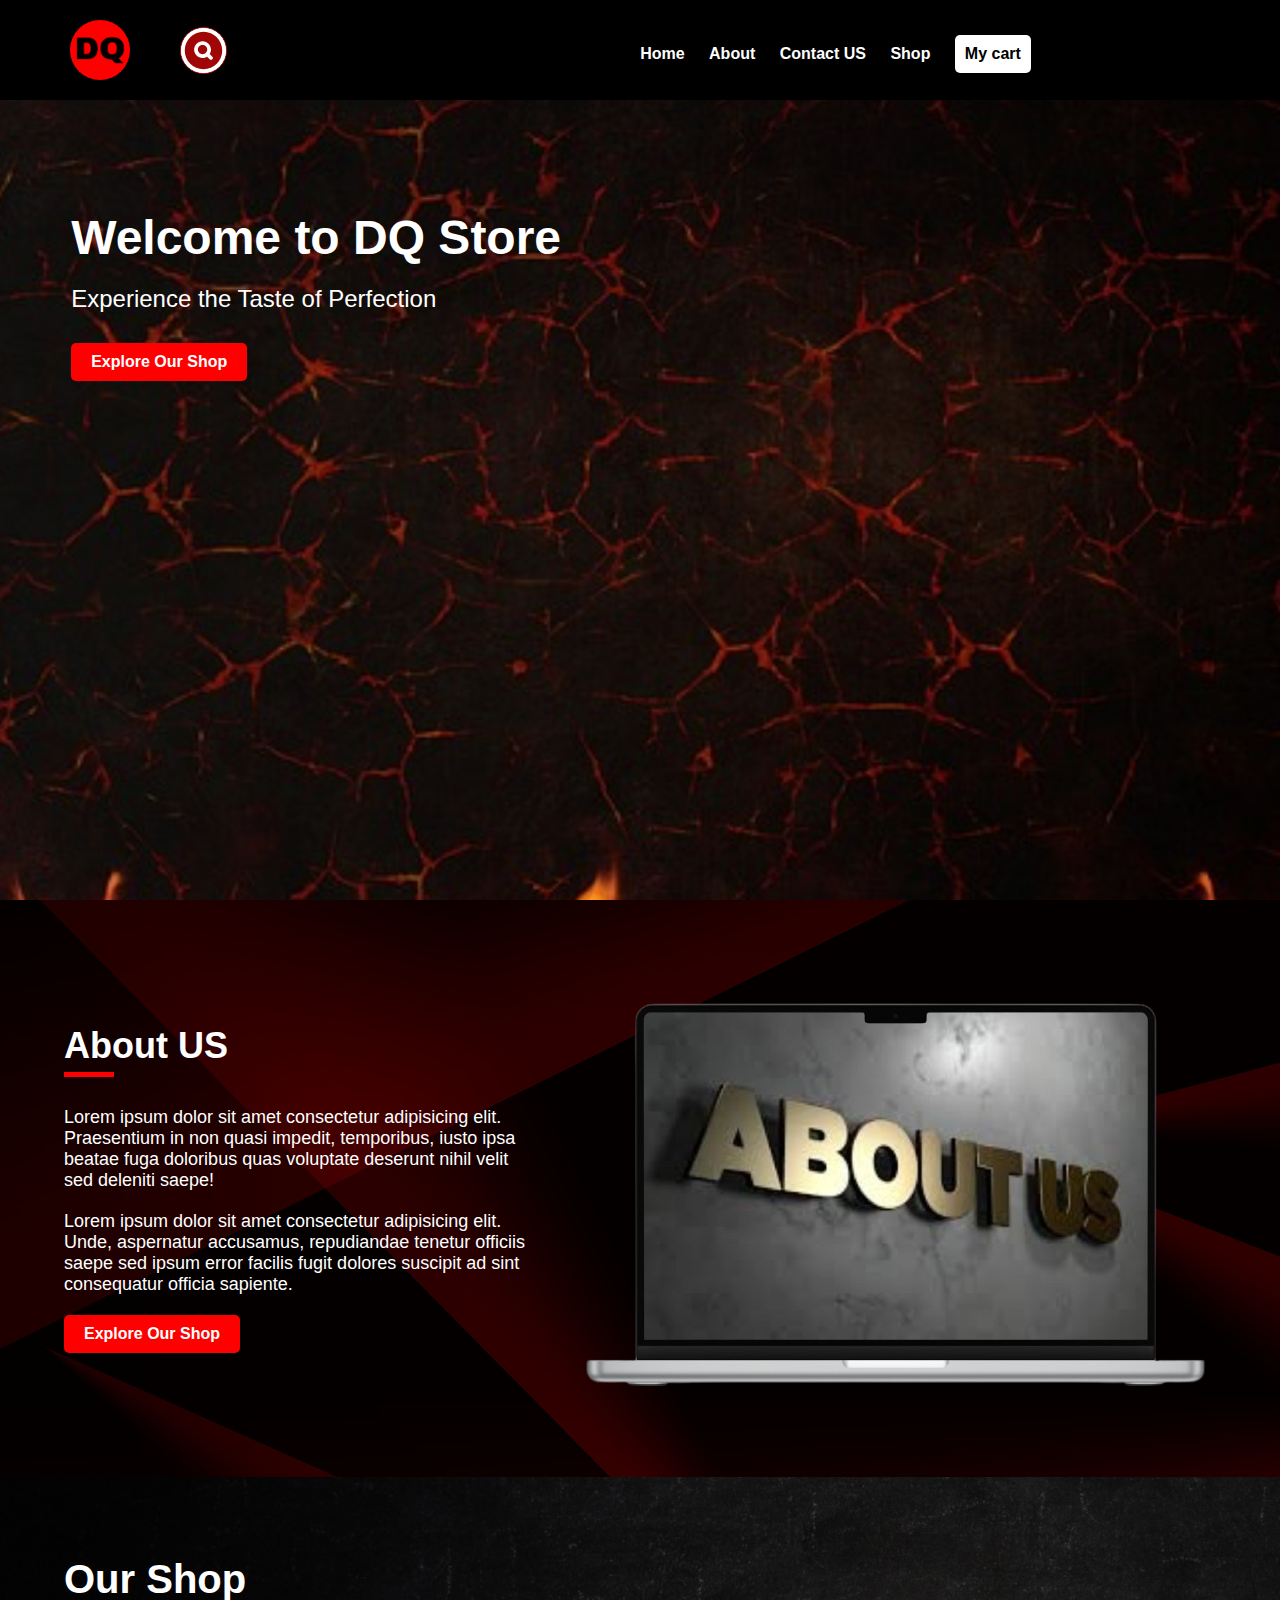
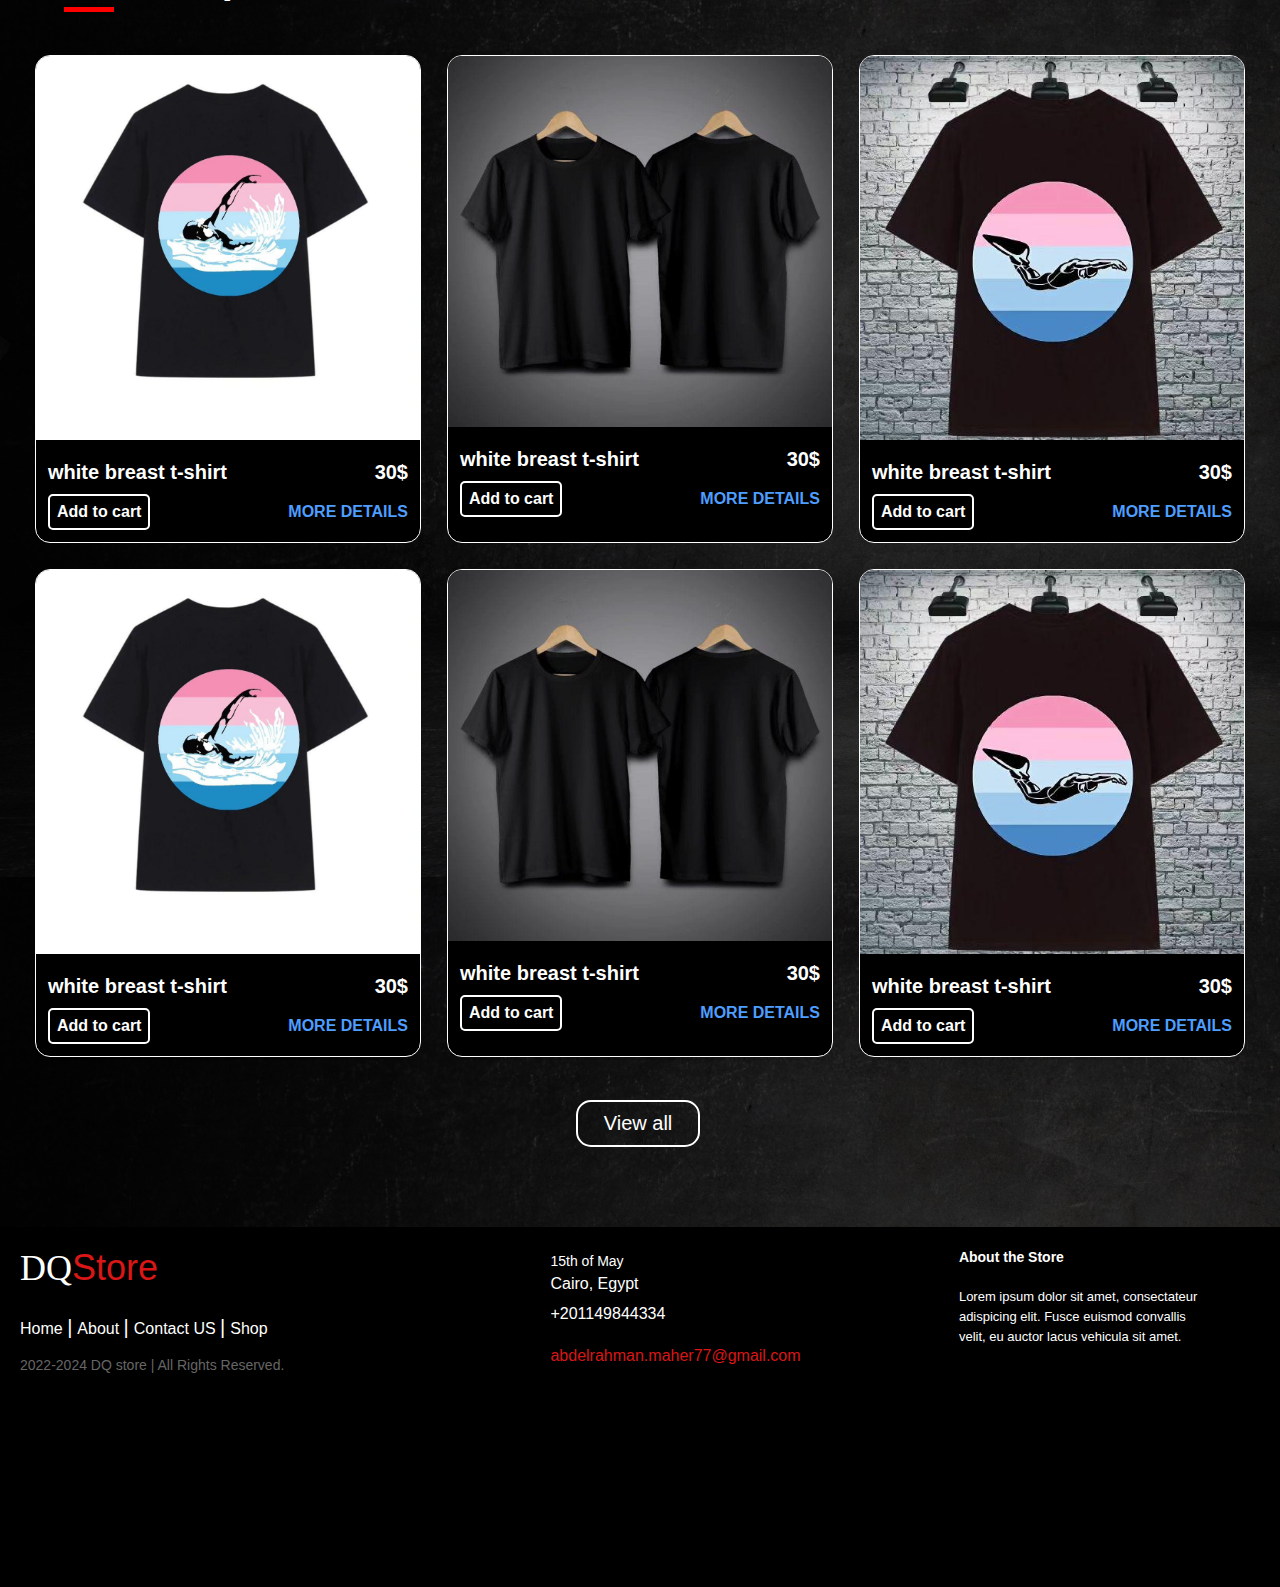
<file: index.html>
<!DOCTYPE html>
<html lang="en">
<head>
  <meta charset="UTF-8">
  <meta name="viewport" content="width=device-width, initial-scale=1.0">
  <link rel="stylesheet" href="https://cdnjs.cloudflare.com/ajax/libs/font-awesome/6.5.1/css/all.min.css" integrity="sha512-DTOQO9RWCH3ppGqcWaEA1BIZOC6xxalwEsw9c2QQeAIftl+Vegovlnee1c9QX4TctnWMn13TZye+giMm8e2LwA==" crossorigin="anonymous" referrerpolicy="no-referrer" />
  <link rel="icon" type="image/x-icon" href="images/DQ.png">
  <link rel="stylesheet" type="text/css" href="style.css">
  <title>DQ Store</title>

</head>

<body>
	
    <div id="head">
      <div class="logo">
        <img src="images/DQ.png" alt="DQ Store Logo">
        <div class="input-container">
          <input type="text" name="text" class="input" placeholder="search products...">
          <svg xmlns="http://www.w3.org/2000/svg" fill="" viewBox="0 0 24 24" class="icon"><g stroke-width="0" id="SVGRepo_bgCarrier"></g><g stroke-linejoin="round" stroke-linecap="round" id="SVGRepo_tracerCarrier"></g><g id="SVGRepo_iconCarrier"> <rect fill="white" height="24" width="24"></rect> <path fill="" d="M2 12C2 6.47715 6.47715 2 12 2C17.5228 2 22 6.47715 22 12C22 17.5228 17.5228 22 12 22C6.47715 22 2 17.5228 2 12ZM9 11.5C9 10.1193 10.1193 9 11.5 9C12.8807 9 14 10.1193 14 11.5C14 12.8807 12.8807 14 11.5 14C10.1193 14 9 12.8807 9 11.5ZM11.5 7C9.01472 7 7 9.01472 7 11.5C7 13.9853 9.01472 16 11.5 16C12.3805 16 13.202 15.7471 13.8957 15.31L15.2929 16.7071C15.6834 17.0976 16.3166 17.0976 16.7071 16.7071C17.0976 16.3166 17.0976 15.6834 16.7071 15.2929L15.31 13.8957C15.7471 13.202 16 12.3805 16 11.5C16 9.01472 13.9853 7 11.5 7Z" clip-rule="evenodd" fill-rule="evenodd"></path> </g></svg>
        </div>
      </div>
      <input type="checkbox" id="check">
      <label for="check" class="icons">
        <i class='bx bx-menu' id="menu-icon"></i>
        <i class='bx bx-x' id="close-icon"></i>
      </label>
      <nav>
        <ul>
          <li><a href="index.html" style="--i:0"><i class="fa-solid fa-house"></i> Home</a></li>
          <li><a href="#about" style="--i:1"><i class="fa-solid fa-circle-info"></i> About</a></li>
          <li><a href="contact.html" style="--i:2"><i class="fa-solid fa-comment"></i> Contact US</a></li>
          <li><a href="shop.html" style="--i:3"><i class="fa-solid fa-shop"></i> Shop</a></li>
          <li class="li"><a href="#cart" style="--i:4"><i class="fa-solid fa-cart-shopping"></i> My cart</a></li>
        </ul>
      </nav>
      <a href="login.html" class="menu-icon">
        <div class="log">
          <i class="fa-solid fa-door-open login"></i>
          <i class="fa-solid fa-right-to-bracket signin" title="Sign in"></i>
        </div>
      </a>
    </div>
  


<section class="hero" id="home">
  <div class="hero-content">
    <h1>Welcome to DQ Store</h1>
    <p>Experience the Taste of Perfection</p>
    <a href="#menu" class="btn">Explore Our Shop</a>
  </div>
  <!-- <div class="big">
    <div class="cont1">
      <div class="card">
        <img src="image-removebg-preview (31).png">
      </div>
      <div class="card">
        <img src="image-removebg-preview (31).png">
      </div>
    </div>
    <div class="cont2">
      <div class="card">
        <img src="image-removebg-preview (31).png">
      </div>
      <div class="card">
        <img src="image-removebg-preview (31).png">
      </div>
    </div>
  </div> -->
  
</section>

<section class="about dark-theme" id="about">
  <div class="about-content">
    <h2>About US</h2>
    <hr>
    <p>Lorem ipsum dolor sit amet consectetur adipisicing elit. Praesentium in non quasi impedit, temporibus, iusto ipsa beatae fuga doloribus quas voluptate deserunt nihil velit sed deleniti saepe!</p>
    <p>Lorem ipsum dolor sit amet consectetur adipisicing elit. Unde, aspernatur accusamus, repudiandae tenetur officiis saepe sed ipsum error facilis fugit dolores suscipit ad sint consequatur officia sapiente.</p>
    <a href="#shop" class="btn">Explore Our Shop</a>
  </div>
  <div class="about-image">
    <img src="images/about_us.png" alt="About Image">
  </div>
</section>

<section class="shop" id="shop">
  <h3 class="title">Our Shop</h3>
  <hr>
  <div class="cards-container">
      <div class="item-card">
          <img src="images/t1.jpg">
          <div class="last">
            <div class="foot">
              <h3>white breast t-shirt</h3>
              <h3>30$</h3>
            </div>
            <div class="foot">
              <a href="" class="add"><i class="fa-solid fa-cart-shopping"></i> Add to cart</a>
              <a href=""><i class="fa-solid fa-circle-info"></i>  MORE DETAILS</a>
              </div>
          </div>
      </div>
      <div class="item-card">
          <img src="images/t2.jpg">
          <div class="last">
              <div class="foot">
                <h3>white breast t-shirt</h3>
                <h3>30$</h3>
              </div>
              <div class="foot">
                <a href="" class="add"><i class="fa-solid fa-cart-shopping"></i> Add to cart</a>
                <a href=""><i class="fa-solid fa-circle-info"></i>  MORE DETAILS</a>
              </div>
          </div>
      </div>
      <div class="item-card">
          <img src="images/t3.jpg">
          <div class="last">
            <div class="foot">
              <h3>white breast t-shirt</h3>
              <h3>30$</h3>
            </div>
            <div class="foot">
                  <a href="" class="add"><i class="fa-solid fa-cart-shopping"></i> Add to cart</a>
                  <a href=""><i class="fa-solid fa-circle-info"></i>  MORE DETAILS</a>
              </div>
          </div>
      </div>
      <div class="item-card">
        <img src="images/t1.jpg">
        <div class="last">
          <div class="foot">
            <h3>white breast t-shirt</h3>
            <h3>30$</h3>
          </div>
          <div class="foot">
            <a href="" class="add"><i class="fa-solid fa-cart-shopping"></i> Add to cart</a>
            <a href=""><i class="fa-solid fa-circle-info"></i>  MORE DETAILS</a>
            </div>
        </div>
    </div>
    <div class="item-card">
        <img src="images/t2.jpg">
        <div class="last">
            <div class="foot">
              <h3>white breast t-shirt</h3>
              <h3>30$</h3>
            </div>
            <div class="foot">
              <a href="" class="add"><i class="fa-solid fa-cart-shopping"></i> Add to cart</a>
              <a href=""><i class="fa-solid fa-circle-info"></i>   MORE DETAILS</a>
            </div>
        </div>
    </div>
    <div class="item-card">
        <img src="images/t3.jpg">
        <div class="last">
          <div class="foot">
            <h3>white breast t-shirt</h3>
            <h3>30$</h3>
          </div>
          <div class="foot">
                <a href="" class="add"><i class="fa-solid fa-cart-shopping"></i> Add to cart</a>
                <a href=""><i class="fa-solid fa-circle-info"></i>  MORE DETAILS</a>
            </div>
        </div>
    </div>
  </div>
  <a href="shop.html"><p>View all <i class="fa-solid fa-arrow-right"></i></p></a>
</section>


  <!-- end product section -->







<footer class="footer-distributed">

  <div class="footer-left">

    <h3>DQ<span>Store</span></h3>

    <p class="footer-links">
      <a href="index.html" class="link-1">Home</a>
      
      <a href="#about">About</a>
    
      <a href="contact.html">Contact US</a>
    
      <a href="shop.html">Shop</a>
    </p>

    <p class="footer-company-name"><i class="fa-regular fa-copyright"></i> 2022-2024 DQ store | All Rights Reserved.</p>
  </div>

  <div class="footer-center">

    <div>
      <i class="fa-solid fa-map-location-dot"></i>
      <p><span>15th of May </span> Cairo, Egypt</p>
    </div>

    <div>
      <i class="fa fa-phone"></i>
      <p>+201149844334</p>
    </div>

    <div>
      <i class="fa-solid fa-envelope-open-text"></i>
      <p><a href="mailto:abdelrahman.maher77@gmail.com">abdelrahman.maher77@gmail.com</a></p>
    </div>

  </div>

  <div class="footer-right">

    <p class="footer-company-about">
      <span>About the Store</span>
      Lorem ipsum dolor sit amet, consectateur adispicing elit. Fusce euismod convallis velit, eu auctor lacus vehicula sit amet.
    </p>

    <div class="footer-icons">


      <a href="https://www.facebook.com/dqstor?mibextid=kFxxJD" target="_blank"><i class="fa-brands fa-facebook"></i></a>
      <a href="https://www.instagram.com/dq.store1?igsh=MW1oZ3Y3dTF3aDNvcA==" target="_blank"><i class="fa-brands fa-instagram"></i></a>
      <a href="wa.me/+201149844334" target="_blank"><i class="fa-brands fa-whatsapp"></i></a>
      <a href="#" target="_blank"><i class="fa-brands fa-github"></i></a>

    </div>

  </div>

</footer>
<script src="https://static.elfsight.com/platform/platform.js" data-use-service-core defer></script>
<div class="elfsight-app-fc94354d-e0dc-4949-9f3a-a53e2aff6dfd" data-elfsight-app-lazy></div>

</body>
</html>
</file>
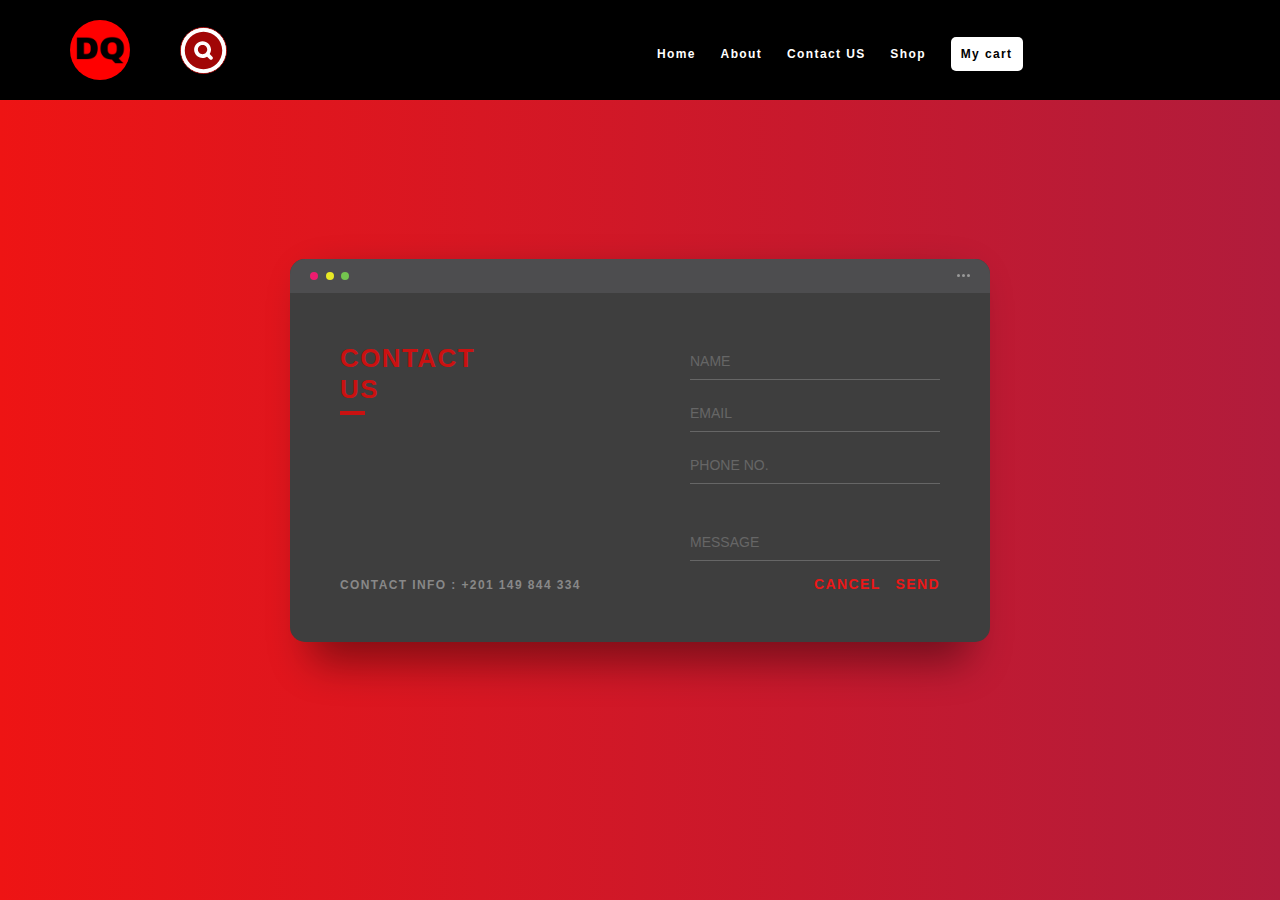
<file: contact.html>
<!DOCTYPE html>
<html lang="en">
<head>
  <meta charset="UTF-8">
  <meta name="viewport" content="width=device-width, initial-scale=1.0">
  <link rel="stylesheet" href="https://cdnjs.cloudflare.com/ajax/libs/font-awesome/6.5.1/css/all.min.css" integrity="sha512-DTOQO9RWCH3ppGqcWaEA1BIZOC6xxalwEsw9c2QQeAIftl+Vegovlnee1c9QX4TctnWMn13TZye+giMm8e2LwA==" crossorigin="anonymous" referrerpolicy="no-referrer" />
  <link rel="icon" type="image/x-icon" href="DQ.png">
  <link rel="stylesheet" href="style.css">
  <title>DQ Store</title>
  <style>

body {
  background: linear-gradient(to right, #ee1414 0%, #b11c3c 100%);
  font-size: 12px;
  word-spacing: 0;
  letter-spacing: 0;
}

body, button, app-form-control {
  font-family: sans-serif;
  font-weight: 700;
  letter-spacing: 1.4px;
}

.background {
  display: flex;
  min-height: 100vh;
}


.container8 {
  flex: 0 1 700px;
  margin: auto;
  padding: 10px;
}

.screen {
  position: relative;
  background: #3e3e3e;
  border-radius: 15px;
}

.screen:after {
  content: '';
  display: block;
  position: absolute;
  top: 0;
  left: 20px;
  right: 20px;
  bottom: 0;
  border-radius: 15px;
  box-shadow: 0 20px 40px rgba(0, 0, 0, .4);
  z-index: -1;
}

.screen-header {
  display: flex;
  align-items: center;
  padding: 10px 20px;
  background: #4d4d4f;
  border-top-left-radius: 15px;
  border-top-right-radius: 15px;
}

.screen-header-left {
  margin-right: auto;
}

.screen-header-button {
  display: inline-block;
  width: 8px;
  height: 8px;
  margin-right: 3px;
  border-radius: 8px;
  background: white;
}

.screen-header-button.close {
  background: #ed1c6f;
}

.screen-header-button.maximize {
  background: #e8e925;
}

.screen-header-button.minimize {
  background: #74c54f;
}

.screen-header-right {
  display: flex;
}

.screen-header-ellipsis {
  width: 3px;
  height: 3px;
  margin-left: 2px;
  border-radius: 8px;
  background: #999;
}

.screen-body {
  display: flex;
}

.screen-body-item {
  flex: 1;
  padding: 50px;
}

.screen-body-item.left {
  display: flex;
  flex-direction: column;
}

.app-title {
  display: flex;
  flex-direction: column;
  position: relative;
  color: #ca1111;
  font-size: 26px;
}

.app-title:after {
  content: '';
  display: block;
  position: absolute;
  left: 0;
  bottom: -10px;
  width: 25px;
  height: 4px;
  background: #ca1111;
}

.app-contact {
  margin-top: auto;
  font-size: 12px;
  color: #888;
}

.app-form-group {
  margin-bottom: 15px;
}

.app-form-group.message {
  margin-top: 40px;
}

.app-form-group.buttons {
  margin-bottom: 0;
  text-align: right;
}

.app-form-control {
  width: 100%;
  padding: 10px 0;
  background: none;
  border: none;
  border-bottom: 1px solid #666;
  color: #ddd;
  font-size: 14px;
  text-transform: uppercase;
  outline: none;
  transition: border-color .2s;
}

.app-form-control::placeholder {
  color: #666;
}

.app-form-control:focus {
  border-bottom-color: #ddd;
}

.app-form-button {
  background: none;
  border: none;
  color: #eb1717;
  font-size: 14px;
  cursor: pointer;
  outline: none;
}

.btnn{
  margin-right: 10px;
}

.app-form-button:hover {
  color: #940d0d;
}

.dribbble {
  width: 20px;
  height: 20px;
  margin: 0 5px;
}

@media screen and (max-width: 520px) {
  .screen-body {
    flex-direction: column;
  }

  .screen-body-item.left {
    margin-bottom: 30px;
  }

  .app-title {
    flex-direction: row;
  }

  .app-title span {
    margin-right: 12px;
  }

  .app-title:after {
    display: none;
  }
}

@media screen and (max-width: 600px) {
  .screen-body {
    padding: 40px;
  }

  .screen-body-item {
    padding: 0;
  }
}

  </style>
</head>

<body>
  <div id="head">
    <div class="logo">
      <img src="images/DQ.png" alt="DQ Store Logo">
      <div class="input-container">
        <input type="text" name="text" class="input" placeholder="search products...">
        <svg xmlns="http://www.w3.org/2000/svg" fill="" viewBox="0 0 24 24" class="icon"><g stroke-width="0" id="SVGRepo_bgCarrier"></g><g stroke-linejoin="round" stroke-linecap="round" id="SVGRepo_tracerCarrier"></g><g id="SVGRepo_iconCarrier"> <rect fill="white" height="24" width="24"></rect> <path fill="" d="M2 12C2 6.47715 6.47715 2 12 2C17.5228 2 22 6.47715 22 12C22 17.5228 17.5228 22 12 22C6.47715 22 2 17.5228 2 12ZM9 11.5C9 10.1193 10.1193 9 11.5 9C12.8807 9 14 10.1193 14 11.5C14 12.8807 12.8807 14 11.5 14C10.1193 14 9 12.8807 9 11.5ZM11.5 7C9.01472 7 7 9.01472 7 11.5C7 13.9853 9.01472 16 11.5 16C12.3805 16 13.202 15.7471 13.8957 15.31L15.2929 16.7071C15.6834 17.0976 16.3166 17.0976 16.7071 16.7071C17.0976 16.3166 17.0976 15.6834 16.7071 15.2929L15.31 13.8957C15.7471 13.202 16 12.3805 16 11.5C16 9.01472 13.9853 7 11.5 7Z" clip-rule="evenodd" fill-rule="evenodd"></path> </g></svg>
      </div>
    </div>
    <input type="checkbox" id="check">
    <label for="check" class="icons">
      <i class='bx bx-menu' id="menu-icon"></i>
      <i class='bx bx-x' id="close-icon"></i>
    </label>
    <nav>
      <ul>
        <li><a href="index.html" style="--i:0"><i class="fa-solid fa-house"></i> Home</a></li>
        <li><a href="#about" style="--i:1"><i class="fa-solid fa-circle-info"></i> About</a></li>
        <li><a href="contact.html" style="--i:2"><i class="fa-solid fa-comment"></i> Contact US</a></li>
        <li><a href="shop.html" style="--i:3"><i class="fa-solid fa-shop"></i> Shop</a></li>
        <li class="li"><a href="#cart" style="--i:4"><i class="fa-solid fa-cart-shopping"></i> My cart</a></li>
      </ul>
    </nav>
    <a href="login.html" class="menu-icon">
      <div class="log">
        <i class="fa-solid fa-door-open login"></i>
        <i class="fa-solid fa-right-to-bracket signin" title="Sign in"></i>
      </div>
    </a>
  </div>



<section class="contact" id="contact">
	<div class="background">
		<div class="container8">
		  <div class="screen">
			<div class="screen-header">
			  <div class="screen-header-left">
				<div class="screen-header-button close"></div>
				<div class="screen-header-button maximize"></div>
				<div class="screen-header-button minimize"></div>
			  </div>
			  <div class="screen-header-right">
				<div class="screen-header-ellipsis"></div>
				<div class="screen-header-ellipsis"></div>
				<div class="screen-header-ellipsis"></div>
			  </div>
			</div>
			<div class="screen-body">
			  <div class="screen-body-item left">
				<div class="app-title">
				  <span>CONTACT</span>
				  <span>US</span>
				</div>
				<div class="app-contact">CONTACT INFO : +201 149 844 334</div>
			  </div>
			  <div class="screen-body-item">
				<div class="app-form">
				  <div class="app-form-group">
					<input class="app-form-control" placeholder="NAME">
				  </div>
				  <div class="app-form-group">
					<input class="app-form-control" placeholder="EMAIL">
				  </div>
				  <div class="app-form-group">
					<input class="app-form-control" placeholder="PHONE NO.">
				  </div>
				  <div class="app-form-group message">
					<input class="app-form-control" placeholder="MESSAGE">
				  </div>
				  <div class="app-form-group buttons">
					<button class="app-form-button btnn">CANCEL</button>
					<button class="app-form-button">SEND</button>
				  </div>
				</div>
			  </div>
			</div>
		  </div>
		</div>
	  </div>
	  
</section>



</body>
</html>
</file>
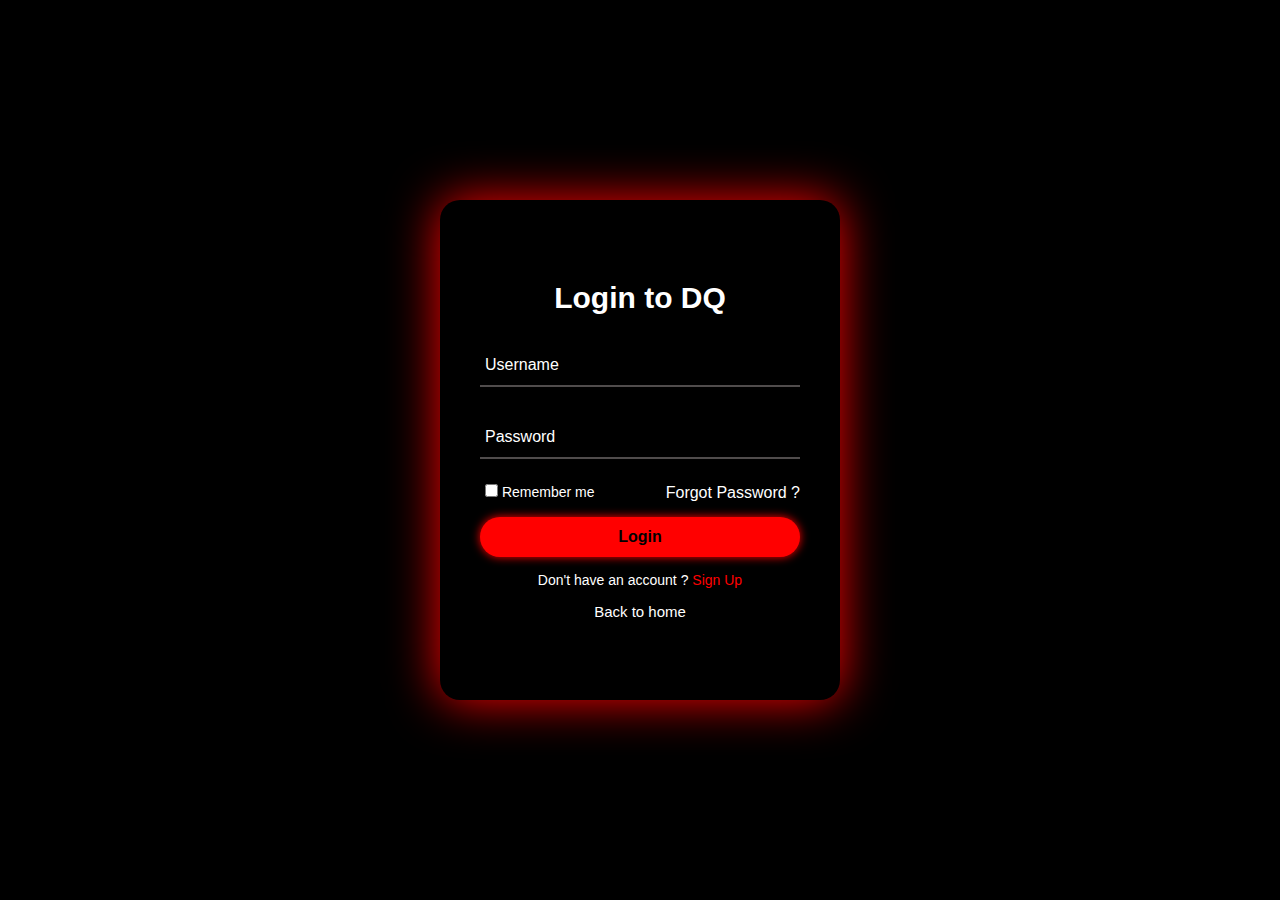
<file: login.html>
<!DOCTYPE html>
<html lang="en">
<head>
    <meta charset="UTF-8">
    <meta name="viewport" content="width=device-width, initial-scale=1.0">
    <link rel="stylesheet" href="https://cdnjs.cloudflare.com/ajax/libs/font-awesome/6.5.1/css/all.min.css" integrity="sha512-DTOQO9RWCH3ppGqcWaEA1BIZOC6xxalwEsw9c2QQeAIftl+Vegovlnee1c9QX4TctnWMn13TZye+giMm8e2LwA==" crossorigin="anonymous" referrerpolicy="no-referrer" />
    <link rel="icon" type="image/x-icon" href="DQ.png">
    <title>DQ Store | login</title>
    <style>
        *{
            margin: 0;
            padding: 0;
            box-sizing: border-box;
            font-family: 'Poppins', sans-serif;
            color: white;
        }
        a{
            text-decoration: none;
        }
        a:hover{
            text-decoration: underline;
        }
        body{
            display: flex;
            justify-content: center;
            align-items: center;
            min-height: 100vh;
            background: #000000;
        }
        .ba{
            font-size: 15px;
            width: 10px;
            text-align: center;
            align-items: center;
            color: #ffffff;
            transition: .5s ease;
            text-decoration: none;
        }

        .ba:hover{
         text-decoration: underline;
        }
        .wrapper{
            position: relative;
            height: 500px;
            width: 400px;
            background: #000;
            box-shadow: 0 0 50px #ff0000;
            border-radius: 20px;
            padding: 40px;
            overflow: hidden;  
        }
        .form-wrapper{
            display: flex;
            justify-content: center;
            align-items: center;
            width: 100%;
            height: 100%;
            transition: 1s ease-in-out;
        }
        h2{
            font-size: 30px;
            color: #ffffff;
            text-align: center;
        }
        .input-group{
            position: relative;
            margin: 30px 0;
            border-bottom: 2px solid #504c4c;
            display: flex;
        }
        .input-group label{
            position: absolute;
            top: 50%;
            left: 5px;
            transform: translateY(-50%);
            font-size: 16px;
            pointer-events: none;
            color: #ffffff;
            transition: .5s;
        }
        .input-group i{
            margin-top: 10px;
            font-size: 16px;
        }
        .input-group input{
            width: 320px;
            height: 40px;
            font-size: 16px;
            color: #ffffff;
            padding: 0 5px;
            background: transparent;
            border: none;
            outline: none;
        }
        .input-group input:focus~label,
        .input-group input:valid~label{
            top: -5px;
        }
        .remember{
            margin: -5px 0 15px 5px;
            display: flex;
            justify-content: space-between;
        }
        .remember label{
            color: #ffffff;
            font-size: 14px;
        }
        .remember label input{
            accent-color: #ff0000;
        }
        button{
            position: relative;
            width: 100%;
            height: 40px;
            background: #ff0000;
            box-shadow: 0 0 10px #ff0000;
            font-size: 16px;
            color: black;
            font-weight: 700;
            cursor: pointer;
            border-radius: 30px;
            border: none;
            outline: none;
        }
        .signUp-link{
            font-size: 14px;
            text-align: center;
            margin: 15px 0;
        }
        .signUp-link p{
            color: #ffffff;
        }
        .signUp-link p a{
            color: #ff0000;
            text-decoration: none;
            font-weight: 500;
        }
        .signUp-link p a:hover{
            text-decoration: underline;
        }

    </style>
</head>
<body>
    
    <div class="wrapper">
        <div class="form-wrapper sign-in">
          <form action="">
            <h2>Login to DQ</h2>
            <div class="input-group">
                <input type="text" required>
                <label for="">Username</label>
                <i class="fa-solid fa-user"></i>
            </div>
            <div class="input-group">
                <input type="password" required>
                <label for="">Password</label>
                <i class="fa-solid fa-lock"></i>  
            </div>
            <div class="remember">
                <label for=""><input type="checkbox"> Remember me</label>
                <a href="">Forgot Password ?</a>
            </div>
            <button type="submit">Login</button>
            <div class="signUp-link">
                <p>Don't have an account ? <a href="signup.html" class="signUpBtn-link">Sign Up</a></p>
            </div>
            <a href="index.html" class="ba"><p><i class="fa-solid fa-arrow-left"></i> Back to home</p></a>
          </form>
          
        </div>
        
</body>
</html>
</file>
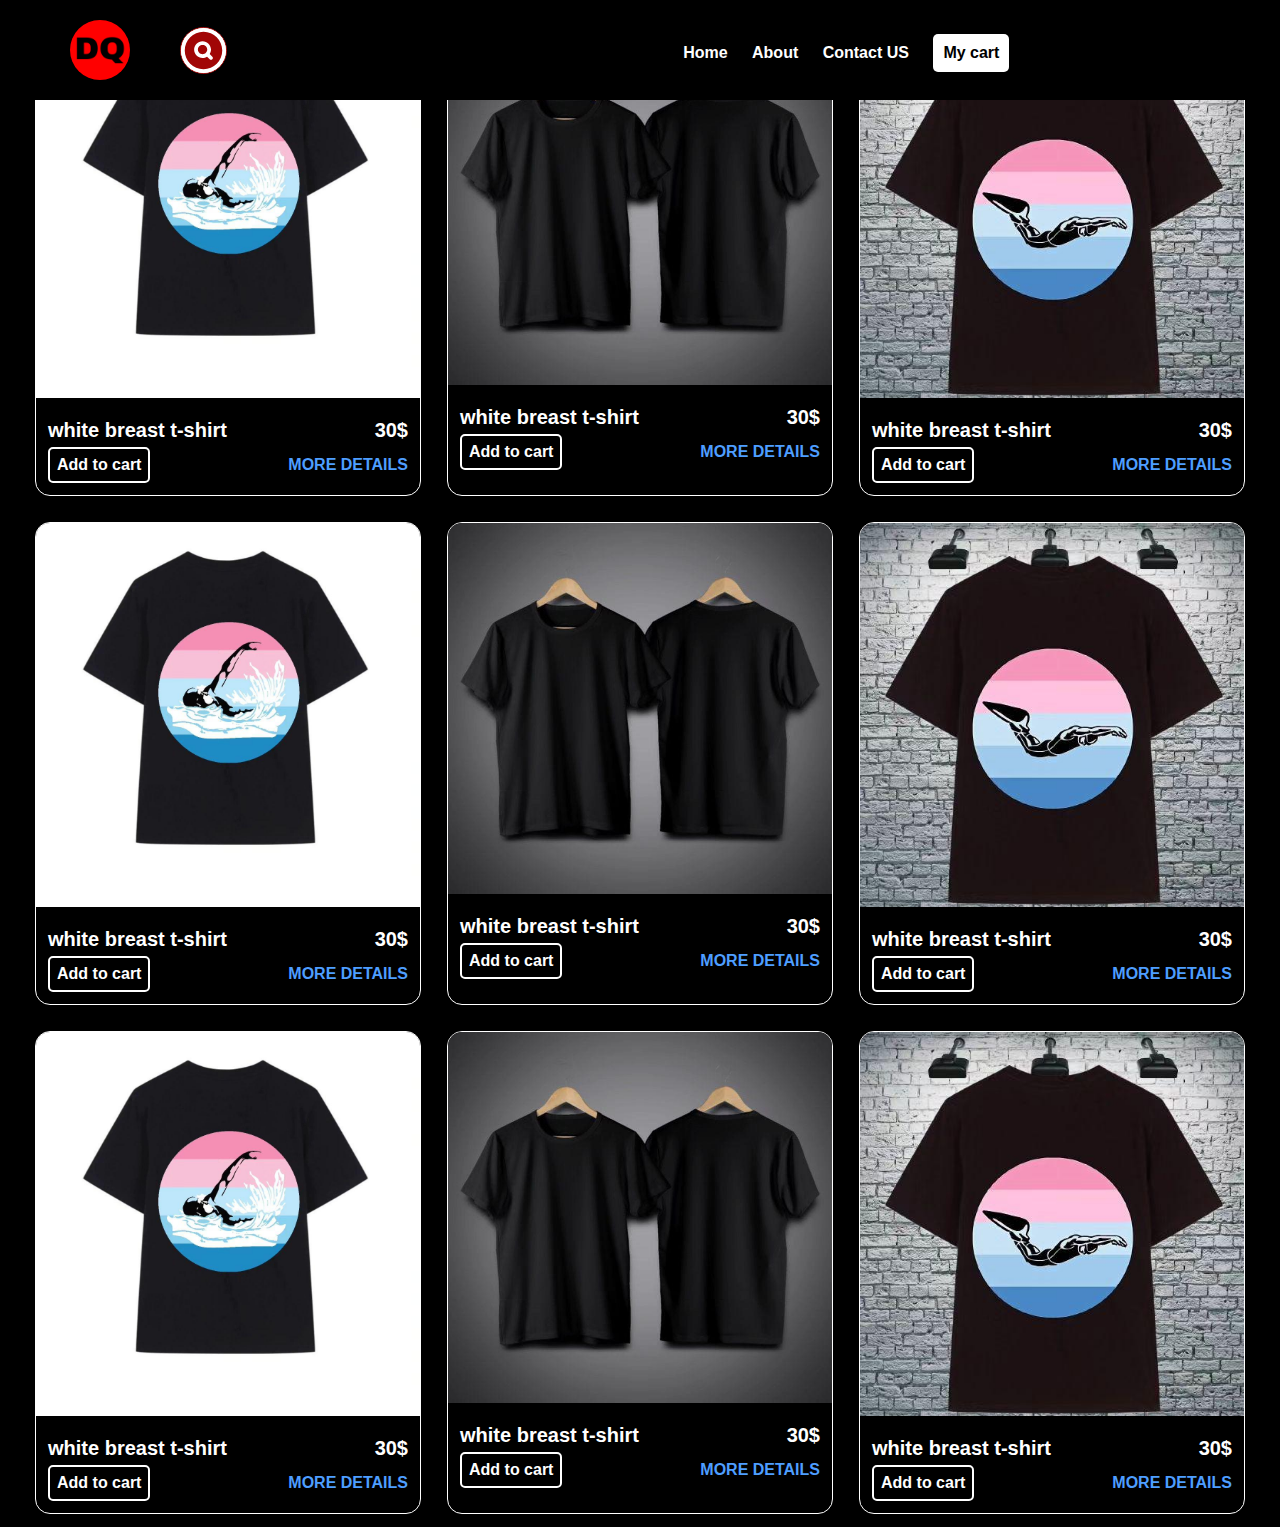
<file: shop.html>
<!DOCTYPE html>
<html lang="en">
<head>
    <meta charset="UTF-8">
    <meta name="viewport" content="width=device-width, initial-scale=1.0">
    <link rel="stylesheet" href="https://cdnjs.cloudflare.com/ajax/libs/font-awesome/6.5.1/css/all.min.css" integrity="sha512-DTOQO9RWCH3ppGqcWaEA1BIZOC6xxalwEsw9c2QQeAIftl+Vegovlnee1c9QX4TctnWMn13TZye+giMm8e2LwA==" crossorigin="anonymous" referrerpolicy="no-referrer" />
    <link rel="stylesheet" href="style.css">
    <title> The Shop</title>
</head>
<body>
    <div id="head">
        <div class="logo">
          <img src="images/DQ.png" alt="DQ Store Logo">
          <div class="input-container">
            <input type="text" name="text" class="input" placeholder="search products...">
            <svg xmlns="http://www.w3.org/2000/svg" fill="" viewBox="0 0 24 24" class="icon"><g stroke-width="0" id="SVGRepo_bgCarrier"></g><g stroke-linejoin="round" stroke-linecap="round" id="SVGRepo_tracerCarrier"></g><g id="SVGRepo_iconCarrier"> <rect fill="white" height="24" width="24"></rect> <path fill="" d="M2 12C2 6.47715 6.47715 2 12 2C17.5228 2 22 6.47715 22 12C22 17.5228 17.5228 22 12 22C6.47715 22 2 17.5228 2 12ZM9 11.5C9 10.1193 10.1193 9 11.5 9C12.8807 9 14 10.1193 14 11.5C14 12.8807 12.8807 14 11.5 14C10.1193 14 9 12.8807 9 11.5ZM11.5 7C9.01472 7 7 9.01472 7 11.5C7 13.9853 9.01472 16 11.5 16C12.3805 16 13.202 15.7471 13.8957 15.31L15.2929 16.7071C15.6834 17.0976 16.3166 17.0976 16.7071 16.7071C17.0976 16.3166 17.0976 15.6834 16.7071 15.2929L15.31 13.8957C15.7471 13.202 16 12.3805 16 11.5C16 9.01472 13.9853 7 11.5 7Z" clip-rule="evenodd" fill-rule="evenodd"></path> </g></svg>
          </div>
        </div>
        <input type="checkbox" id="check">
        <label for="check" class="icons">
          <i class='bx bx-menu' id="menu-icon"></i>
          <i class='bx bx-x' id="close-icon"></i>
        </label>
        <nav>
          <ul>
            <li><a href="index.html" style="--i:0"><i class="fa-solid fa-house"></i> Home</a></li>
            <li><a href="#about" style="--i:1"><i class="fa-solid fa-circle-info"></i> About</a></li>
            <li><a href="contact.html" style="--i:2"><i class="fa-solid fa-comment"></i> Contact US</a></li>
            <li class="li"><a href="#cart" style="--i:4"><i class="fa-solid fa-cart-shopping"></i> My cart</a></li>
          </ul>
        </nav>
        <a href="login.html" class="menu-icon">
          <div class="log">
            <i class="fa-solid fa-door-open login"></i>
            <i class="fa-solid fa-right-to-bracket signin" title="Sign in"></i>
          </div>
        </a>
      </div>
    
    <div class="cards-container">
        <div class="item-card">
            <img src="images/t1.jpg">
            <div class="last">
              <div class="foot">
                <h3>white breast t-shirt</h3>
                <h3>30$</h3>
              </div>
              <div class="foot">
                <a href="" class="add"><i class="fa-solid fa-cart-shopping"></i> Add to cart</a>
                <a href=""><i class="fa-solid fa-circle-info"></i>  MORE DETAILS</a>
                </div>
            </div>
        </div>
        <div class="item-card">
            <img src="images/t2.jpg">
            <div class="last">
                <div class="foot">
                  <h3>white breast t-shirt</h3>
                  <h3>30$</h3>
                </div>
                <div class="foot">
                  <a href="" class="add"><i class="fa-solid fa-cart-shopping"></i> Add to cart</a>
                  <a href=""><i class="fa-solid fa-circle-info"></i>  MORE DETAILS</a>
                </div>
            </div>
        </div>
        <div class="item-card">
            <img src="images/t3.jpg">
            <div class="last">
              <div class="foot">
                <h3>white breast t-shirt</h3>
                <h3>30$</h3>
              </div>
              <div class="foot">
                    <a href="" class="add"><i class="fa-solid fa-cart-shopping"></i> Add to cart</a>
                    <a href=""><i class="fa-solid fa-circle-info"></i>  MORE DETAILS</a>
                </div>
            </div>
        </div>
        <div class="item-card">
          <img src="images/t1.jpg">
          <div class="last">
            <div class="foot">
              <h3>white breast t-shirt</h3>
              <h3>30$</h3>
            </div>
            <div class="foot">
              <a href="" class="add"><i class="fa-solid fa-cart-shopping"></i> Add to cart</a>
              <a href=""><i class="fa-solid fa-circle-info"></i>  MORE DETAILS</a>
              </div>
          </div>
      </div>
      <div class="item-card">
          <img src="images/t2.jpg">
          <div class="last">
              <div class="foot">
                <h3>white breast t-shirt</h3>
                <h3>30$</h3>
              </div>
              <div class="foot">
                <a href="" class="add"><i class="fa-solid fa-cart-shopping"></i> Add to cart</a>
                <a href=""><i class="fa-solid fa-circle-info"></i>   MORE DETAILS</a>
              </div>
          </div>
      </div>
      <div class="item-card">
          <img src="images/t3.jpg">
          <div class="last">
            <div class="foot">
              <h3>white breast t-shirt</h3>
              <h3>30$</h3>
            </div>
            <div class="foot">
                  <a href="" class="add"><i class="fa-solid fa-cart-shopping"></i> Add to cart</a>
                  <a href=""><i class="fa-solid fa-circle-info"></i>  MORE DETAILS</a>
              </div>
          </div>
      </div>
      <div class="item-card">
        <img src="images/t1.jpg">
        <div class="last">
          <div class="foot">
            <h3>white breast t-shirt</h3>
            <h3>30$</h3>
          </div>
          <div class="foot">
            <a href="" class="add"><i class="fa-solid fa-cart-shopping"></i> Add to cart</a>
            <a href=""><i class="fa-solid fa-circle-info"></i>  MORE DETAILS</a>
            </div>
        </div>
    </div>
    <div class="item-card">
        <img src="images/t2.jpg">
        <div class="last">
            <div class="foot">
              <h3>white breast t-shirt</h3>
              <h3>30$</h3>
            </div>
            <div class="foot">
              <a href="" class="add"><i class="fa-solid fa-cart-shopping"></i> Add to cart</a>
              <a href=""><i class="fa-solid fa-circle-info"></i>   MORE DETAILS</a>
            </div>
        </div>
    </div>
    <div class="item-card">
        <img src="images/t3.jpg">
        <div class="last">
          <div class="foot">
            <h3>white breast t-shirt</h3>
            <h3>30$</h3>
          </div>
          <div class="foot">
                <a href="" class="add"><i class="fa-solid fa-cart-shopping"></i> Add to cart</a>
                <a href=""><i class="fa-solid fa-circle-info"></i>  MORE DETAILS</a>
            </div>
        </div>
    </div>
    </div>
</body>
</html>
</file>
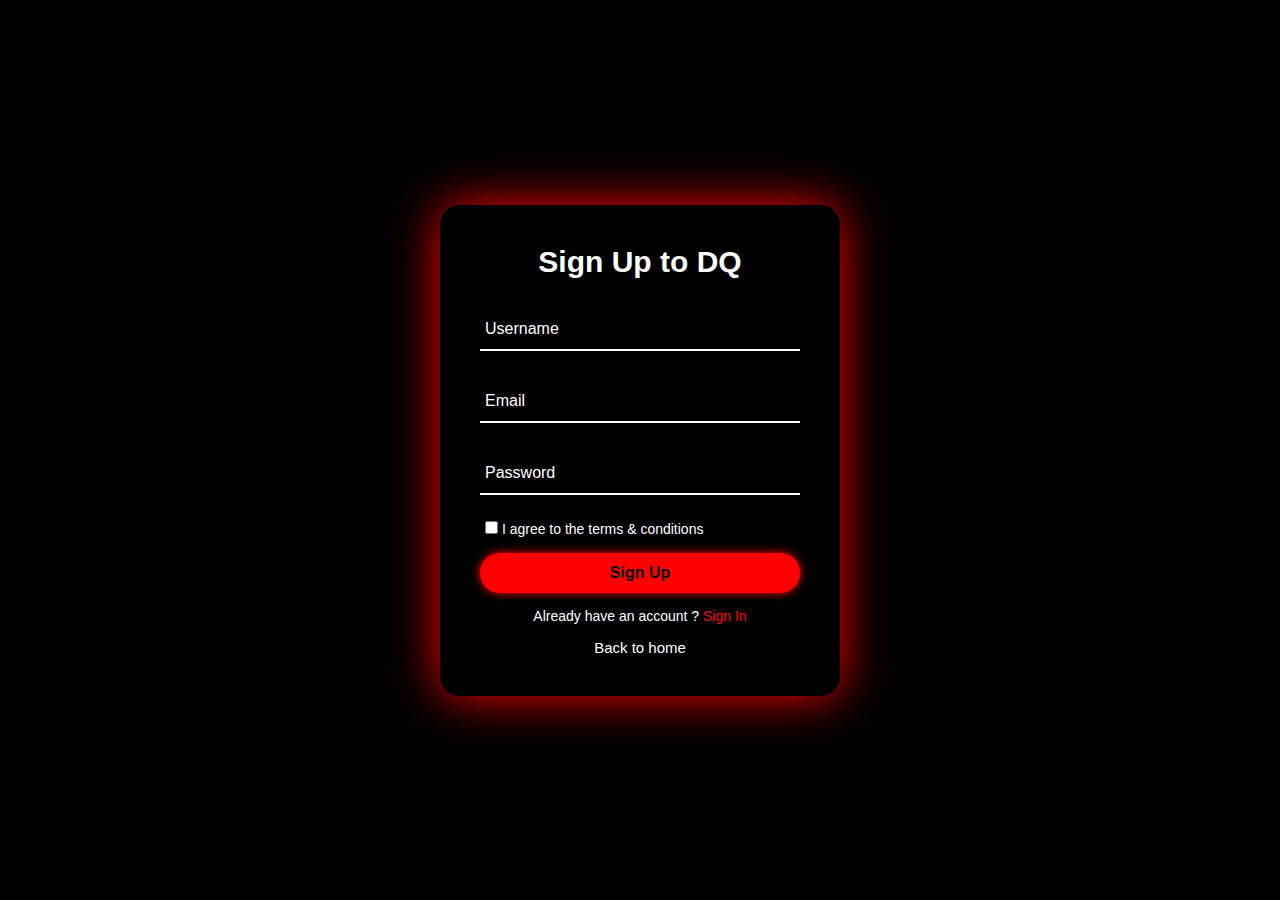
<file: signup.html>
<!DOCTYPE html>
<html lang="en">
<head>
    <meta charset="UTF-8">
    <meta name="viewport" content="width=device-width, initial-scale=1.0">
    <link rel="stylesheet" href="https://cdnjs.cloudflare.com/ajax/libs/font-awesome/6.5.1/css/all.min.css" integrity="sha512-DTOQO9RWCH3ppGqcWaEA1BIZOC6xxalwEsw9c2QQeAIftl+Vegovlnee1c9QX4TctnWMn13TZye+giMm8e2LwA==" crossorigin="anonymous" referrerpolicy="no-referrer" />
    <link rel="icon" type="image/x-icon" href="DQ.png">
    <title>DQ Store | Sign Up</title>
    <style>
         *{
            margin: 0;
            padding: 0;
            box-sizing: border-box;
            font-family: 'Poppins', sans-serif;
            color: white;
        }
        body{
            display: flex;
            justify-content: center;
            align-items: center;
            min-height: 100vh;
            background: #000000;
        }
        .ba{
            font-size: 15px;
            width: 10px;
            text-align: center;
            align-items: center;
            color: #ffffff;
            transition: .5s ease;
            text-decoration: none;
        }

        .ba:hover{
         text-decoration: underline;
        }
        .wrapper{
            position: relative;
            background: #000;
            box-shadow: 0 0 50px #ff0000;
            border-radius: 20px;
            padding: 40px;
            overflow: hidden;  
        }
        .form-wrapper{
            display: flex;
            justify-content: center;
            align-items: center;
            transition: 1s ease-in-out;
        }
        h2{
            font-size: 30px;
            color: #ffffff;
            text-align: center;
        }
        .input-group{
            position: relative;
            margin: 30px 0;
            border-bottom: 2px solid #ffffff;
            display: flex;
        }
        .input-group label{
            position: absolute;
            top: 50%;
            left: 5px;
            transform: translateY(-50%);
            font-size: 16px;
            pointer-events: none;
            color: #ffffff;
            transition: .5s;
        }
        .input-group i{
            margin-top: 10px;
            font-size: 16px;
        }
        .input-group input{
            width: 320px;
            height: 40px;
            font-size: 16px;
            color: #ffffff;
            padding: 0 5px;
            background: transparent;
            border: none;
            outline: none;
        }
        .input-group input:focus~label,
        .input-group input:valid~label{
            top: -5px;
        }
        .remember{
            margin: -5px 0 15px 5px;
        }
        .remember label{
            color: #ffffff;
            font-size: 14px;
        }
        .remember label input{
            accent-color: #ff0000;
        }
        button{
            position: relative;
            width: 100%;
            height: 40px;
            background: #ff0000;
            box-shadow: 0 0 10px #ff0000;
            font-size: 16px;
            color: black;
            font-weight: 700;
            cursor: pointer;
            border-radius: 30px;
            border: none;
            outline: none;
        }
        .signIn-link{
            font-size: 14px;
            text-align: center;
            margin: 15px 0;
        }
        .signIn-link p{
            color: #ffffff;
        }
        .signIn-link p a{
            color: #ff0000;
            text-decoration: none;
            font-weight: 500;
        }
        .signIn-link p a:hover{
            text-decoration: underline;
        }
    </style>
</head>
<body>
    <div class="wrapper">
        <div class="form-wrapper sign-up">
            <form action="">
              <h2>Sign Up to DQ</h2>
              <div class="input-group">
                  <input type="text" required>
                  <label for="">Username</label>
                  <i class="fa-solid fa-user"></i>
              </div>
              <div class="input-group">
                <input type="email" required>
                <label for="">Email</label>
                <i class="fa-solid fa-envelope"></i>
            </div>
              <div class="input-group">
                  <input type="password" required>
                  <label for="">Password</label>
                  <i class="fa-solid fa-lock"></i>  
              </div>
              <div class="remember">
                  <label for=""><input type="checkbox"> I agree to the terms & conditions</label>
              </div>
              <button type="submit">Sign Up</button>
              <div class="signIn-link">
                  <p>Already have an account ? <a href="login.html" class="signInBtn-link">Sign In</a></p>
              </div>
              <a href="index.html" class="ba"><p><i class="fa-solid fa-arrow-left"></i> Back to home</p></a>
            </form>
          </div>
    </div>
</body>
</html>
</file>
<file: style.css>
*{
    margin: 0;
    padding: 0;
    font-family: 'Noto Sans', sans-serif;
    text-decoration: none;
}

body{
  background: #000000;
  color: #ffffff;
}
  
/*header*/

#head{
  background: #000000;
  padding: 20px;
  display: flex;
  align-items: center;
  justify-content: space-between;
  position: fixed;
  left: 0;
  top: 0;
  right: 0;
  margin-bottom: 100px;
}

#check{
  display: none;
}
@media (max-width:992px){
  header{
      padding: 1.3rem 5%;
    }
}


@media (max-width:870px){
  .icons{
    display: inline-flex;
  }


  #check:checked~.icons #menu-icon{
    display: none;
  }

  .icons #close-icon{
    display: none;
  }

  #check:checked~.icons #close-icon{
    display: block;
  }


  nav{
    position: absolute;
    top: 100%;
    left: 0;
    width: 40%;
    margin-left: 30%;
    margin-right: 30%;
    margin-top: 5%;
    border-radius: 5%;
    height: 0;
    height: 0;
    background: rgba(0, 0, 0, .1);
    backdrop-filter: blur(50px);
    box-shadow: 0 .5rem 1rem rgba(0, 0, 0, .1);
    overflow: hidden;
    transition: .3 ease;

  }

  #check:checked~nav{
    height: 17.7rem;
  }

  nav a{
    display: block;
    font-size: 1.1rem;
    margin: 1.5rem 0;
    text-align: center;
    transform: translateY(-50px);
    opacity: 0;
    transition: .3 ease;
  }
  #check:checked~nav a{
    transform: translateY(0);
    opacity: 1;
    transition-delay: calc(.15s * var(--i));
  }
  nav .con{
    width: 90%;
    margin-left: 5%;
    margin-right: 5%;
  }
  .about{
    flex-direction: column;
  }
}
.logo{
  display: flex;
}

.logo img {
  height: 60px;
  margin-left:50px;
  border-radius: 50%;
  margin-right: 50px;
}

nav ul {
  list-style: none;
  margin: 0;
  padding: 0;
  margin-top: 2%;
  
}

nav ul li {
  display: inline-block;
  margin-right: 20px;
}

.input-container {
  position: relative;
  display: flex;
  align-items: center;
}

.input {
  width: 40px;
  height: 20px;
  border-radius: 20px;
  border: none;
  outline: none;
  padding: 18px 16px;
  background-color: transparent;
  cursor: pointer;
  transition: all .5s ease-in-out;
  margin-right: 10px;
}

.input::placeholder {
  color: transparent;
}

.input:focus::placeholder {
  color: #838080;
}

.input:focus,.input:not(:placeholder-shown) {
  background-color: #fff;
  cursor: text;
  border: 1px solid #a10606;
  width: 290px;
  padding: 18px 16px 18px 45px;
}

.icon {
  position: absolute;
  left: 0;
  height: 45px;
  width: 45px;
  background-color: #fff;
  border-radius: 99px;
  z-index: -1;
  fill: #a10606;
  border: 1px solid #a10606;
}

.input:focus + .icon,.input:not(:placeholder-shown) + .icon {
  z-index: 0;
  background-color: transparent;
  border: none;
}

.log{
  font-size: 30px;
  margin-right: 20px;
  display: inline-block;
  text-decoration: none;
  cursor: pointer;
}

.login{
  display: none;
}

.log:hover .signin{
  display: none;
}

.log:hover .login{
  display: inline-block;
  color: #a10606;
}
nav ul li a, .signin {
  text-decoration: none;
  color: white;
  font-weight: bold;
  transition: color 0.3s ease;
  cursor: pointer;
}

nav ul li a:hover, .signin:hover {
  color: #ff0000;
}
nav ul .li{
  background: #ffffff;
  border-radius: 5px;
  padding: 10px;
}
nav ul .li a{
  color: #000000;
}


/*hero*/

.hero {
  background-image: url("images/fire.png");
  background-size: cover;
  background-position: center;
  height: 100vh;
  display: flex;


  text-align: left;
  color: #fff;
}

.hero-content {
  max-width: 600px;
  padding: 20px;
  margin-top :190px;
  margin-left: 4%;
  
}

.hero-content h1 {
  font-size: 48px;
  margin-bottom: 20px;
}

.hero-content p {
  font-size: 24px;
  margin-bottom: 30px;
}

.btn {
  display: inline-block;
  background-color: #ff0000;
  color: #fff;
  padding: 10px 20px;
  border-radius: 5px;
  text-decoration: none;
  font-weight: bold;
  transition: background-color 0.3s ease;
}

.btn:hover {
  background-color: #e60000;
}

/* .cont1, .cont2{
  display: flex;
  margin-left: 80%;
}

.cont1 .card, .cont2 .card{
  background: #252525;
  width: 21.25em;
  box-shadow: 0 5px 20px 0 rgba(1 1 1 / 50%);
  border-radius: 10px;
  padding: 25px;
  margin: 15px;
  width: 8em;
  height: 6em;
  transition: all 0.7s ease;
  cursor: pointer;
  align-items: center;
}

.cont1{
  margin-top: 200px;
}
.cont1 .card:hover, .cont2 .card:hover{
  transform: scale(1.1);
}

.cont1 .card img, .cont2 .card img{
  display: block;
  margin-left: auto;
  margin-right: auto;
  margin-bottom: 200px;
  width: 7em;
} */
/*about*/

.about {
  display: flex;
  align-items: center;
  padding: 80px 0;
  background-image: url("images/red.png");
}

.about-content {
  flex: 1;
  max-width: 600px;
  padding-right: 50px;
  color: #fff;
  margin-left: 5%;
}

.about h2 {
  font-size: 36px;
  margin-bottom: 5px;
}

.about p {
  font-size: 18px;
  margin-bottom: 20px;
}

.about-image {
  margin-top: 20px;
  max-width: 50%;
  margin-right: 5%;
}

.about-image img {
  max-width: 100%;
  height: auto;
  border-radius: 5px;
}

.shop {
  padding: 80px 0;
  background-image: url('images/stage.png');
}
.shop h3 {
  font-size: 40px;
  margin-bottom: 5px;
  margin-left: 5%;
}

.shop hr {
  margin-left: 5%;
}

hr {
  width: 50px;
  height: 5px;
  background-color: red;
  margin-bottom: 30px;
  border: none;
}

.cards-container{
  display: flex;
  justify-content: center;
  flex-wrap: wrap;
}

.item-card{
  color: #ffffff;
  border: #fff solid 1px;
  background-color: #000000;
  margin: 13px;
  border-radius: 15px;
  overflow: hidden;
  width: 24em;
  transition: 0.7s ease;
}

.item-card .last{
  padding: 12px;
}

.item-card .foot{
  display: flex;
  flex-direction: row;
  justify-content: space-between;
  align-items: center;
  margin-top: 5px;
}

.foot{
  font-weight: bold;
  margin-bottom: 0;
}

.foot h3{
  font-size: 20px;
  margin-left: 0;
}

.foot .add{
  color: #ffffff;
  border: 2px solid #ffffff;
  padding: 7px;
  border-radius: 5px;
  transition: .5s ease;
}
.foot a{
  color: #4e9eff;
  text-decoration: none;
}

.item-card img{
  width: 100%;
  transition: all .5s ease;
}

.foot a:hover{
  color: #1f1f1f;
}

.item-card img:hover{
  opacity: 0.9;
  transform: scale(1.5);
}

.shop p{
  margin-top: 30px;
  font-size: 20px;
  border: 2px solid #fff;
  width: 100px;
  border-radius: 15px;
  padding: 10px;
  text-align: center;
  align-items: center;
  margin-left: 45%;
  color: #ffffff;
  transition: .5s ease;
}

.shop p:hover, .add:hover{
  background: #ffffff;
  color: #000000;
}



/* Footer*/

.footer-distributed{
  background: #000;
  box-sizing: border-box;
  width: 100%;
  text-align: left;
  font: bold 16px;
  padding: 55px 50px;
  margin-bottom: 0;
  position: relative;
  min-height: 40vh;
  margin: 0;
  padding: 20px;
  box-sizing: border-box;
  
}

.footer-distributed .footer-left,
.footer-distributed .footer-center,
.footer-distributed .footer-right{
  display: inline-block;
  vertical-align: top;
}

/* Footer left */

.footer-distributed .footer-left{
  width: 40%;
}

/* The company logo */

.footer-distributed h3{
  color:  #ffffff;
  font: normal 36px 'Open Sans', cursive;
  margin: 0;
}

.footer-distributed h3 span{
  color:  #da1616;
}

/* Footer links */

.footer-distributed .footer-links{
  color:  #fff;
  margin: 20px 0 12px;
  padding: 0;
}

.footer-distributed .footer-links a{
  display:inline-block;
  line-height: 1.8;
  font-weight:400;
  text-decoration: none;
  color:  inherit;
}

.footer-distributed .footer-company-name{
  color:  #666;
  font-size: 14px;
  font-weight: normal;
  margin: 0;
}

/* Footer Center */

.footer-distributed .footer-center{
  width: 35%;
}

.footer-distributed .footer-center i{
  color: #ffffff;
  font-size: 25px;
  width: 38px;
  height: 38px;
  text-align: center;
  line-height: 42px;
  margin: 10px 15px;
  vertical-align: middle;
}

.footer-distributed .footer-center i.fa-envelope{
  font-size: 17px;
  line-height: 38px;
}

.footer-distributed .footer-center p{
  display: inline-block;
  color: #ffffff;
  font-weight:400;
  vertical-align: middle;
  margin:0;
}

.footer-distributed .footer-center p span{
  display:block;
  font-weight: normal;
  font-size:14px;
  line-height:2;
}

.footer-distributed .footer-center p a{
  color:  #da1616;
  text-decoration: none;;
}

.footer-distributed .footer-links a:before {
  content: "|";
  font-weight:300;
  font-size: 20px;
  left: 0;
  color: #fff;
  display: inline-block;
  padding-right: 5px;
}

.footer-distributed .footer-links .link-1:before {
  content: none;
}

/* Footer Right */

.footer-distributed .footer-right{
  width: 20%;
}


.footer-distributed .footer-company-about{
  line-height: 20px;
  color:  #fff;
  font-size: 13px;
  font-weight: normal;
  margin: 0;
}

.footer-distributed .footer-company-about span{
  display: block;
  color:  #ffffff;
  font-size: 14px;
  font-weight: bold;
  margin-bottom: 20px;
}

.footer-distributed .footer-icons{
  margin-top: 25px;
}

.footer-distributed .footer-icons a{
  display: inline-block;
  width: 35px;
  height: 35px;
  cursor: pointer;
  font-size: 20px;
  color: #ffffff;
  text-align: center;
  line-height: 35px;

  margin-right: 3px;
  margin-bottom: 5px;
}

/* footer responsive*/

@media (max-width: 880px) {

  .footer-distributed{
    font: bold 14px sans-serif;
    margin-bottom: 0 auto;
  }

  .footer-distributed .footer-left,
  .footer-distributed .footer-center,
  .footer-distributed .footer-right{
    display: block;
    width: 100%;
    margin-bottom: 40px;
    text-align: center;
  }

  .footer-distributed .footer-center i{
    margin-left: 0;
  }

}
/* Add a media query for smaller screens */
@media screen and (max-width: 768px) {

  .footer-distributed {
    padding: 40px;
  }
}

@media screen and (max-width: 480px) {

  .footer-distributed {
    padding: 20px;
  }
}
</file>
